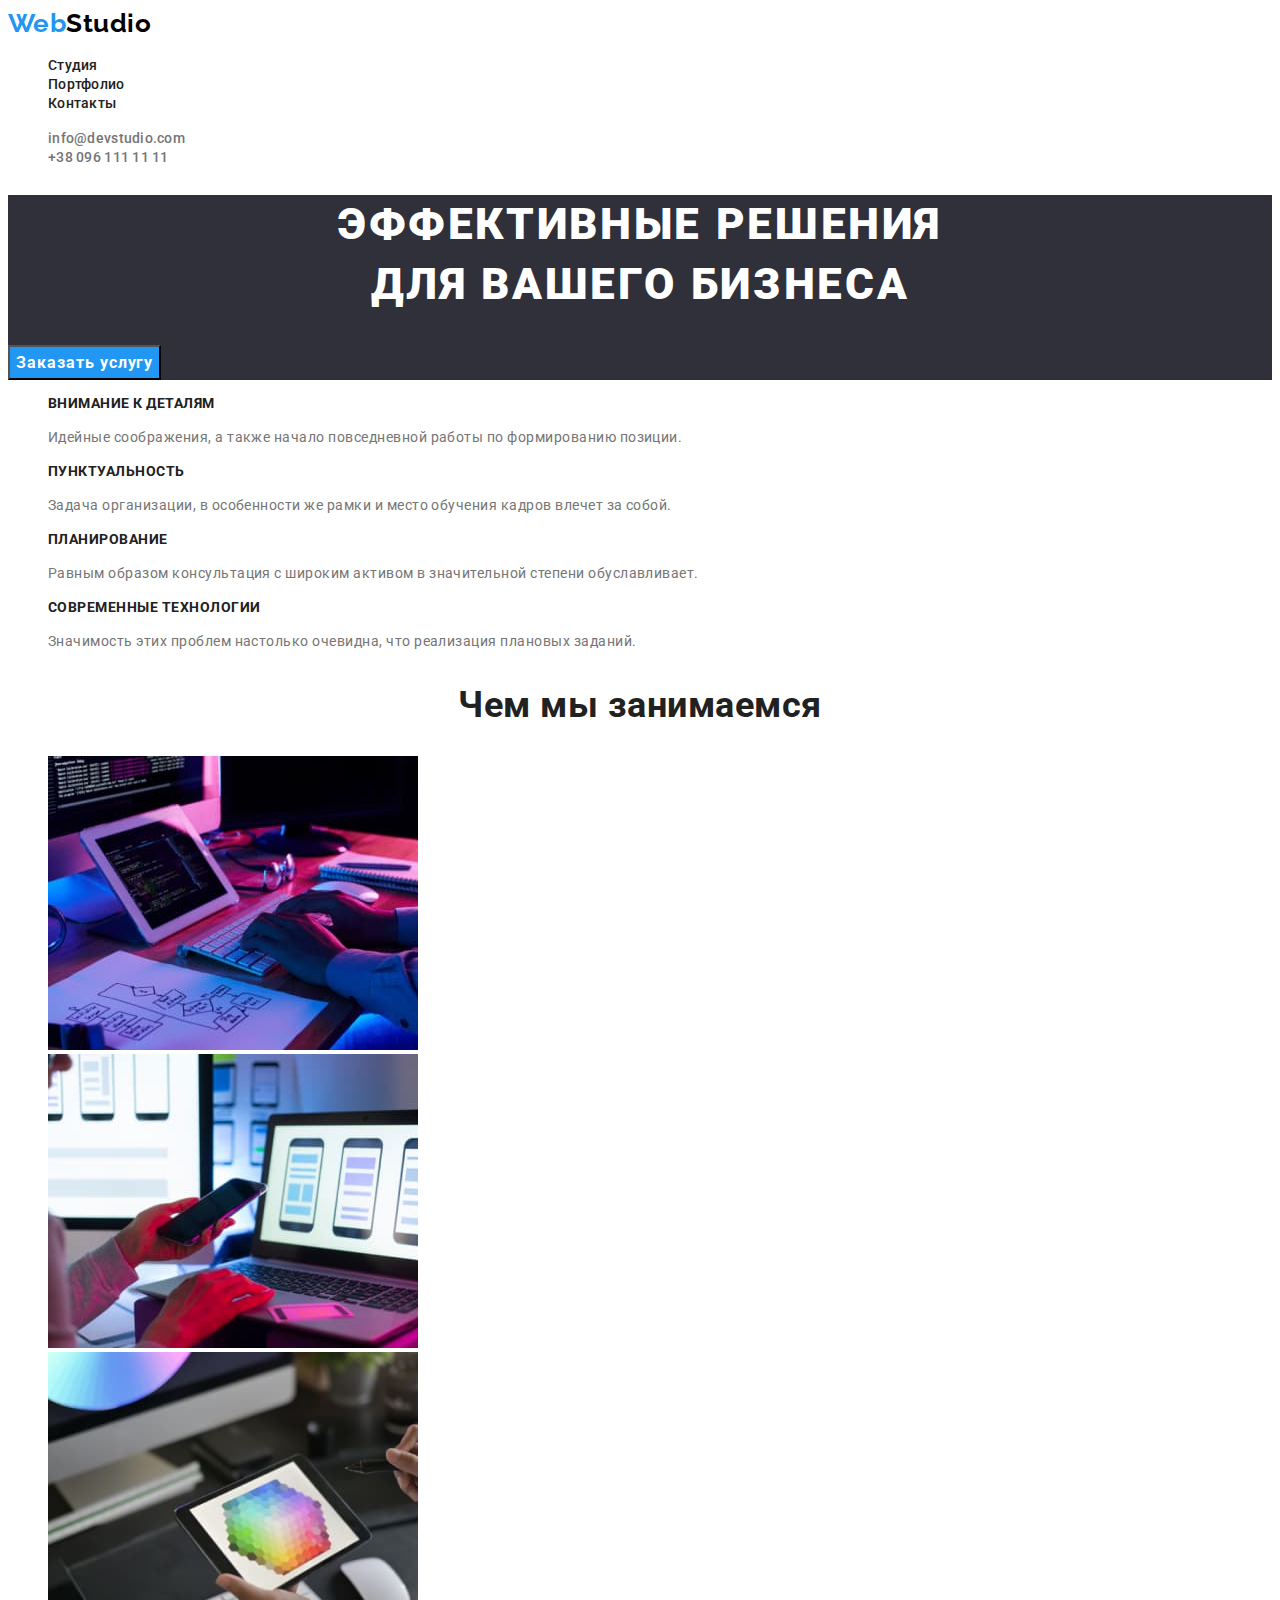
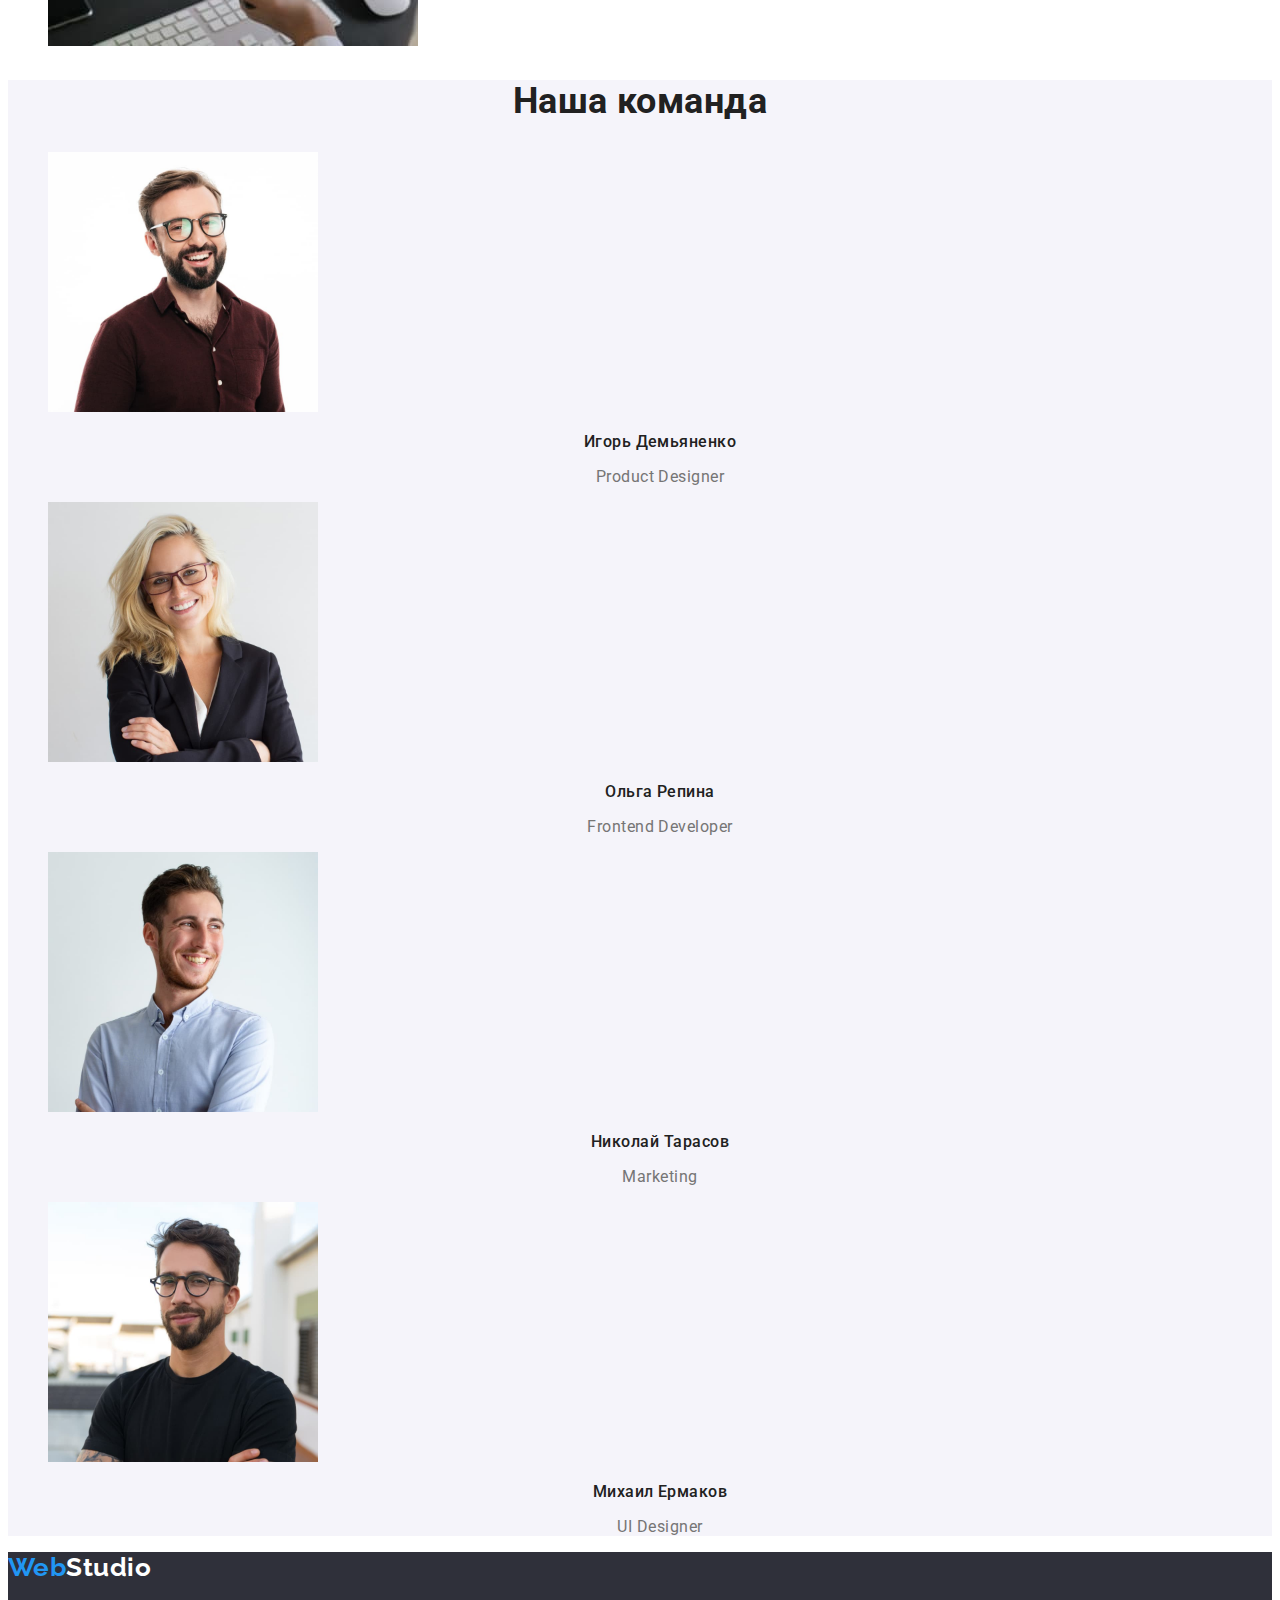
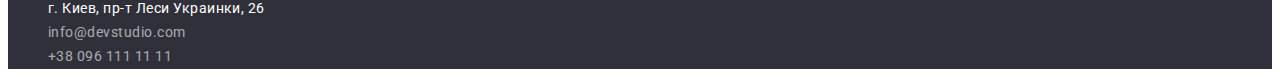
<file: index.html>
<!DOCTYPE html>
<html lang="ru">
   <head>
      <meta charset="UTF-8" />
      <meta http-equiv="X-UA-Compatible" content="IE=edge" />
      <meta name="viewport" content="width=device-width, initial-scale=1.0" />
      <title>Студия</title>
      <link rel="preconnect" href="https://fonts.googleapis.com" />
      <link rel="preconnect" href="https://fonts.gstatic.com" crossorigin />
      <link
         href="https://fonts.googleapis.com/css2?family=Raleway:wght@700&family=Roboto:wght@400;500;700;900&display=swap"
         rel="stylesheet"
      />
      <link rel="stylesheet" href="./css/styles.css" />
   </head>

   <body>
      <!-- Шапка страницы -->
      <header class="header">
         <nav class="header-nav">
            <a class="header-logo link" href="./index.html" lang="en"
               ><span class="accent">Web</span>Studio</a
            >
            <ul class="nav-list list">
               <li class="nav-item">
                  <a class="nav-link link current" href="./index.html">Студия</a>
               </li>
               <li class="nav-item">
                  <a class="nav-link link" href="./portfolio.html">Портфолио</a>
               </li>
               <li class="nav-item"><a class="nav-link link" href="">Контакты</a></li>
            </ul>
         </nav>
         <ul class="contact-list list">
            <li class="contact-item">
               <a class="contact-link link" href="mailto:info@devstudio.com">info@devstudio.com</a>
            </li>
            <li class="contact-item">
               <a class="contact-link link" href="tel:+380961111111">+38 096 111 11 11</a>
            </li>
         </ul>
      </header>
      <!-- Уникальный контент страницы -->
      <main>
         <!-- Герой -->
         <section class="hero">
            <h1 class="hero-title">Эффективные решения <br />для вашего бизнеса</h1>
            <button type="button" class="button">Заказать услугу</button>
         </section>
         <!-- Преимущества -->
         <section class="advantage">
            <h2 class="visually-hidden">Преимущества</h2>
            <ul class="advantage-list list">
               <li class="advantage-item">
                  <h3 class="advantage-title">Внимание к деталям</h3>
                  <p class="advantage-text">
                     Идейные соображения, а также начало повседневной работы по формированию
                     позиции.
                  </p>
               </li>
               <li class="advantage-item">
                  <h3 class="advantage-title">Пунктуальность</h3>
                  <p class="advantage-text">
                     Задача организации, в особенности же рамки и место обучения кадров влечет за
                     собой.
                  </p>
               </li>
               <li class="advantage-item">
                  <h3 class="advantage-title">Планирование</h3>
                  <p class="advantage-text">
                     Равным образом консультация с широким активом в значительной степени
                     обуславливает.
                  </p>
               </li>
               <li class="advantage-item">
                  <h3 class="advantage-title">Современные технологии</h3>
                  <p class="advantage-text">
                     Значимость этих проблем настолько очевидна, что реализация плановых заданий.
                  </p>
               </li>
            </ul>
         </section>
         <!-- Чем мы занимаемся -->
         <section>
            <h2 class="work-title">Чем мы занимаемся</h2>
            <ul class="list">
               <li>
                  <a href=""
                     ><img src="./images/box1.jpg" alt="Человек печатает на клавиатуре" width="370"
                  /></a>
               </li>
               <li>
                  <a href=""
                     ><img src="./images/box2.jpg" alt="Человек держит в руке смартфон" width="370"
                  /></a>
               </li>
               <li>
                  <a href=""
                     ><img src="./images/box3.jpg" alt="Человек держит в руке планшет" width="370"
                  /></a>
               </li>
            </ul>
         </section>
         <!-- Наша команда -->
         <section class="team">
            <h2 class="team-title">Наша команда</h2>
            <ul class="team-list list">
               <li class="team-item">
                  <img src="./images/team-card1.jpg" alt="Игорь Демьяненко" width="270" />
                  <h3 class="team-name">Игорь Демьяненко</h3>
                  <p class="team-position" lang="en">Product Designer</p>
               </li>
               <li class="team-item">
                  <img src="./images/team-card2.jpg" alt="Ольга Репина" width="270" />
                  <h3 class="team-name">Ольга Репина</h3>
                  <p class="team-position" lang="en">Frontend Developer</p>
               </li>
               <li class="team-item">
                  <img src="./images/team-card3.jpg" alt="Николай Тарасов" width="270" />
                  <h3 class="team-name">Николай Тарасов</h3>
                  <p class="team-position" lang="en">Marketing</p>
               </li>
               <li>
                  <img src="./images/team-card4.jpg" alt="Михаил Ермаков" width="270" />
                  <h3 class="team-name">Михаил Ермаков</h3>
                  <p class="team-position" lang="en">UI Designer</p>
               </li>
            </ul>
         </section>
      </main>
      <!-- Подвал страницы -->
      <footer class="footer">
         <a class="footer-logo link" href="./index.html"><span class="accent">Web</span>Studio</a>
         <address class="footer-address">
            <ul class="footer-list list">
               <li class="footer-item">
                  <a
                     class="footer-map link"
                     href="https://goo.gl/maps/WgoKR5kKBHzv3oiY9"
                     target="_blank"
                     rel="noopener noreferrer"
                     >г. Киев, пр-т Леси Украинки, 26</a
                  >
               </li>
               <li class="footer-item">
                  <a class="footer-contact link" href="mailto:info@devstudio.com"
                     >info@devstudio.com</a
                  >
               </li>
               <li class="footer-item">
                  <a class="footer-contact link" href="tel:+380961111111">+38 096 111 11 11</a>
               </li>
            </ul>
         </address>
      </footer>
   </body>
</html>
</file>
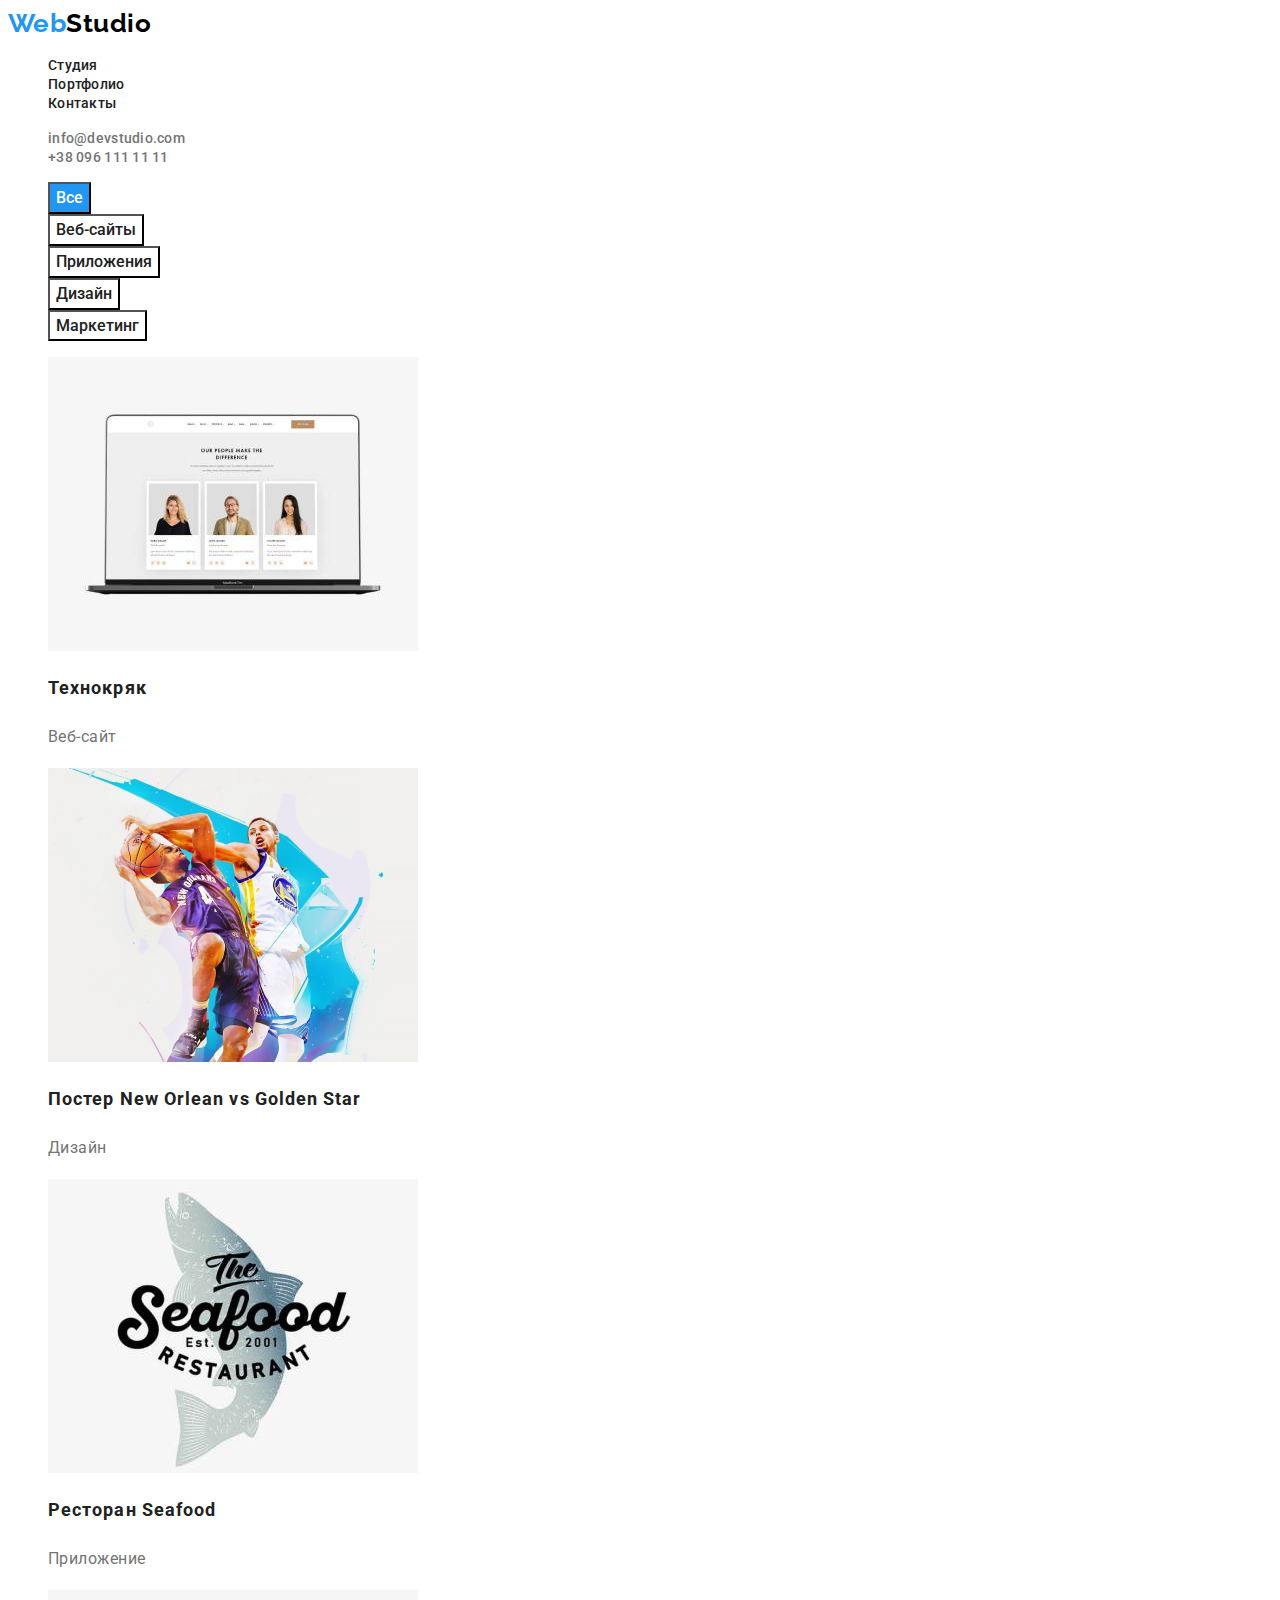
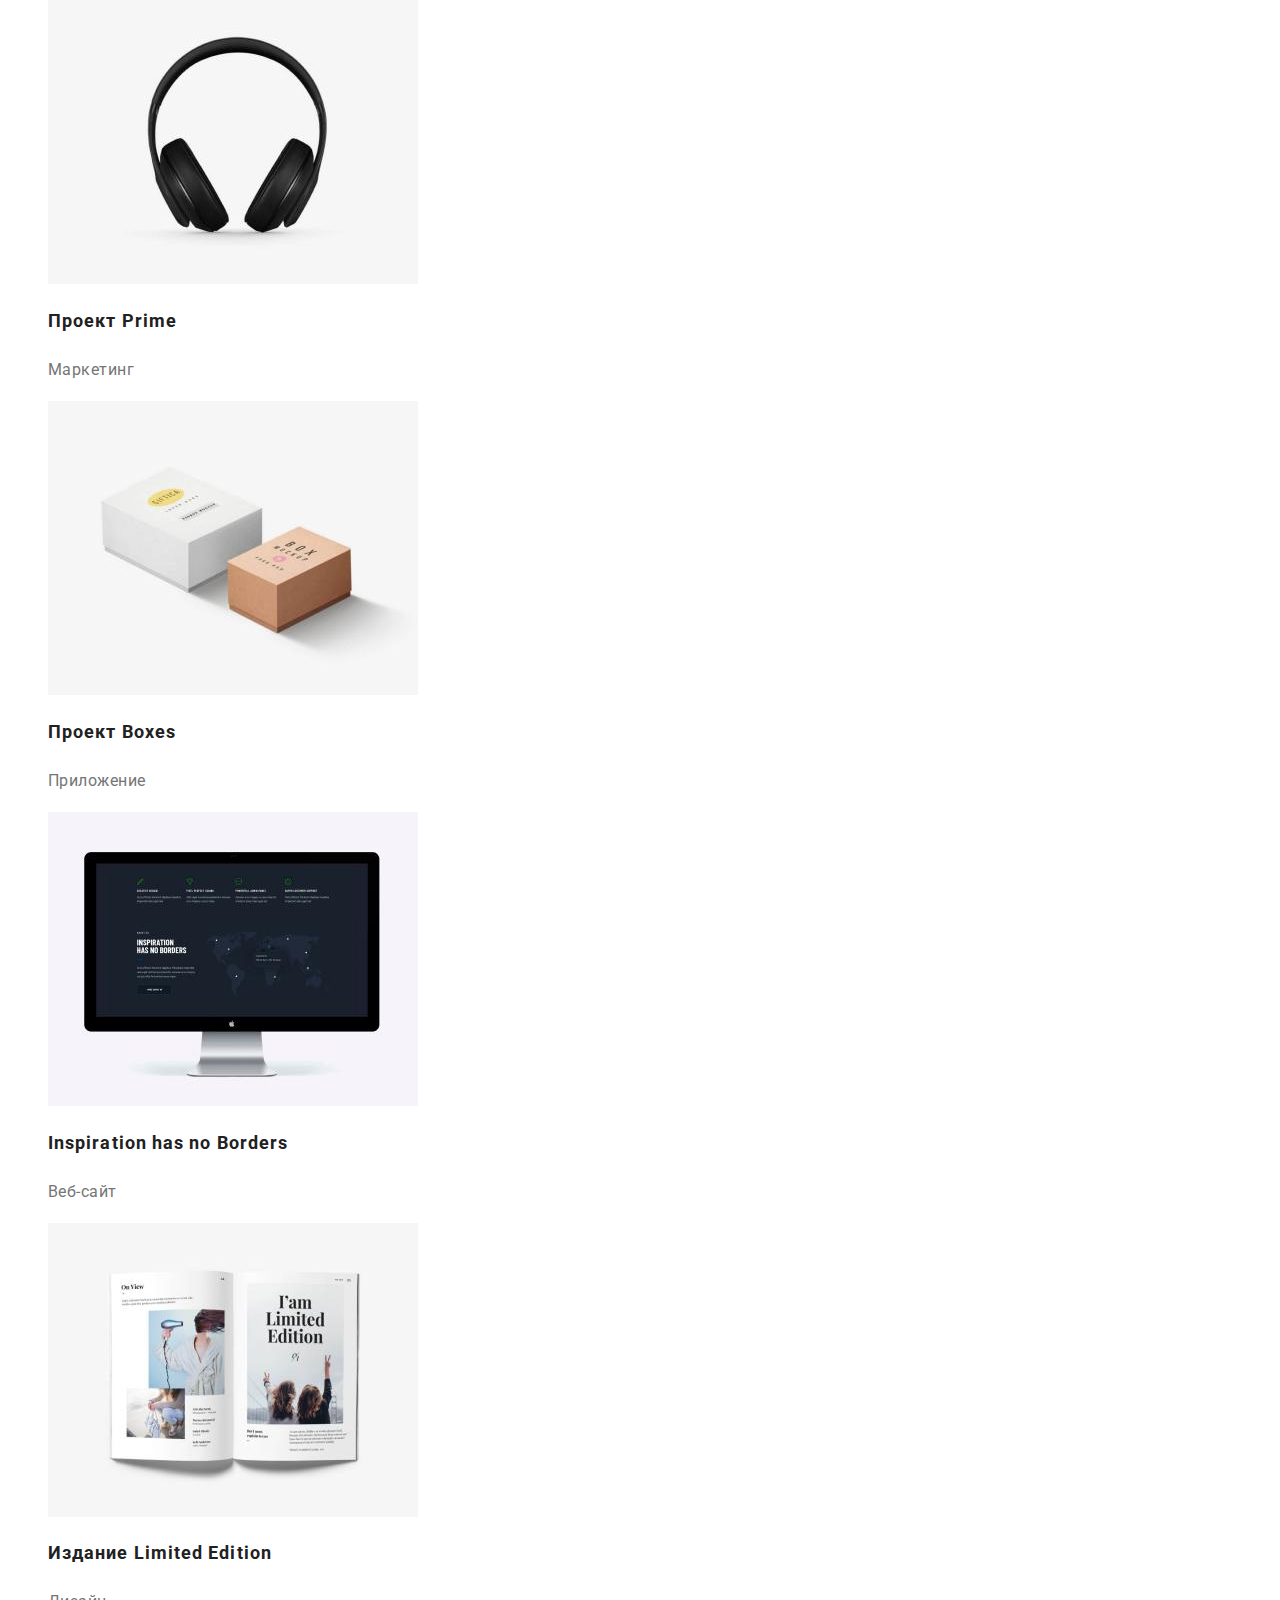
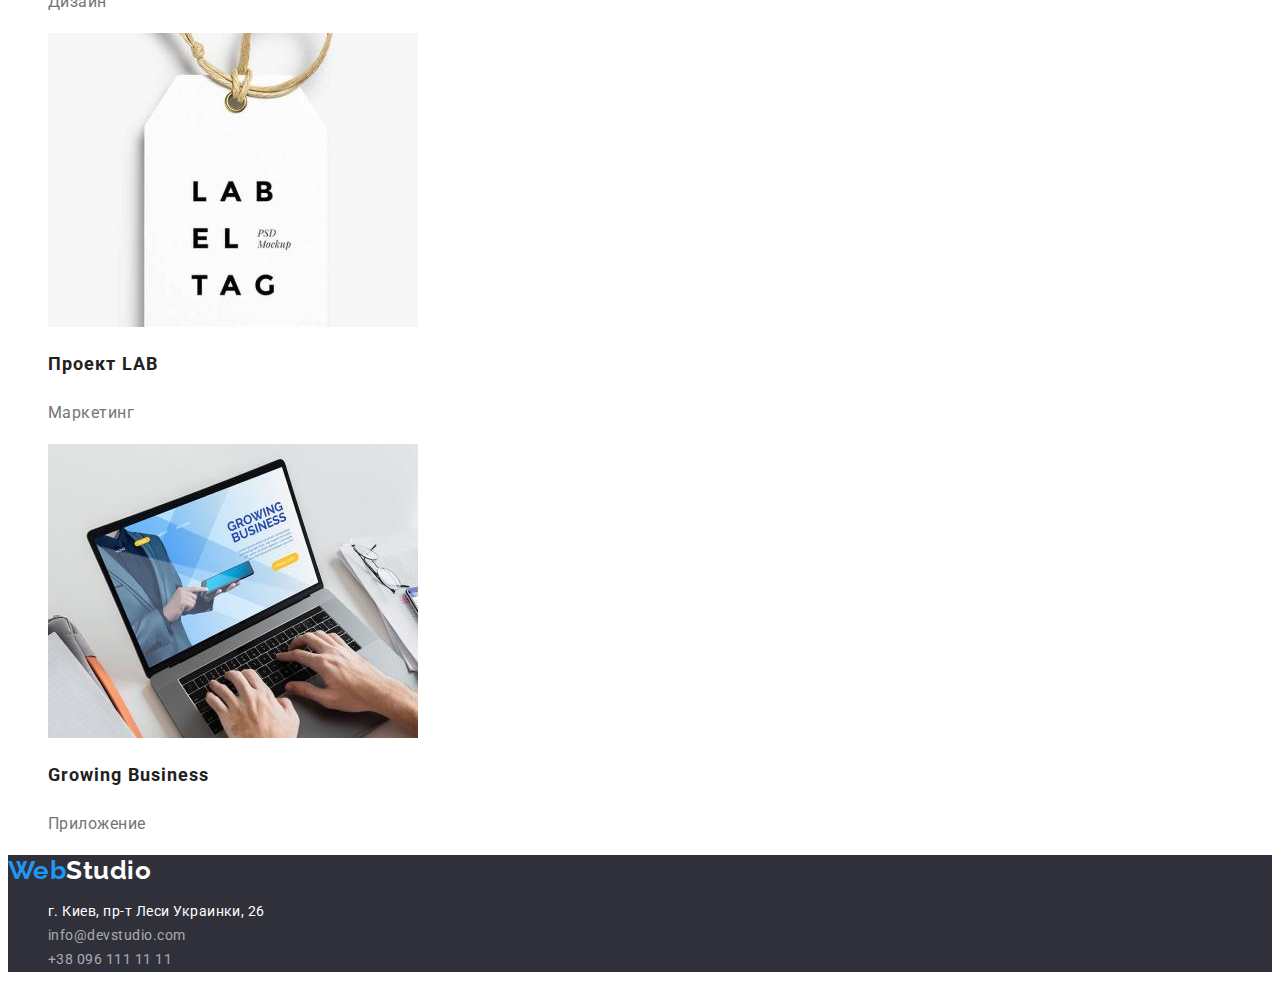
<file: portfolio.html>
<!DOCTYPE html>
<html lang="ru">
   <head>
      <meta charset="UTF-8" />
      <meta http-equiv="X-UA-Compatible" content="IE=edge" />
      <meta name="viewport" content="width=device-width, initial-scale=1.0" />
      <title>Портфолио</title>
      <link rel="preconnect" href="https://fonts.googleapis.com" />
      <link rel="preconnect" href="https://fonts.gstatic.com" crossorigin />
      <link
         href="https://fonts.googleapis.com/css2?family=Raleway:wght@700&family=Roboto:wght@400;500;700;900&display=swap"
         rel="stylesheet"
      />
      <link rel="stylesheet" href="./css/styles.css" />
   </head>

   <body>
      <!-- Шапка страницы -->
      <header class="header">
         <nav class="header-nav">
            <a class="header-logo link" href="./index.html" lang="en"
               ><span class="accent">Web</span>Studio</a
            >
            <ul class="nav-list list">
               <li class="nav-item"><a class="nav-link link" href="./index.html">Студия</a></li>
               <li class="nav-item">
                  <a class="nav-link link current" href="./portfolio.html">Портфолио</a>
               </li>
               <li class="nav-item"><a class="nav-link link" href="">Контакты</a></li>
            </ul>
         </nav>
         <ul class="contact-list list">
            <li class="contact-item">
               <a class="contact-link link" href="mailto:info@devstudio.com">info@devstudio.com</a>
            </li>
            <li class="contact-item">
               <a class="contact-link link" href="tel:+380961111111">+38 096 111 11 11</a>
            </li>
         </ul>
      </header>
      <!-- Уникальный контент страницы -->
      <main>
         <section class="portfolio">
            <h1 class="visually-hidden">Работы</h1>
            <ul class="filter-list list">
               <li><button type="button" class="filter-btn current-btn">Все</button></li>
               <li><button type="button" class="filter-btn">Веб-сайты</button></li>
               <li><button type="button" class="filter-btn">Приложения</button></li>
               <li><button type="button" class="filter-btn">Дизайн</button></li>
               <li><button type="button" class="filter-btn">Маркетинг</button></li>
            </ul>
            <ul class="portfolio-list list">
               <li>
                  <img src="./images/project-1.jpg" alt="экран ноутбука" width="370" />
                  <h2 class="portfolio-titles">Технокряк</h2>
                  <p class="portfolio-category">Веб-сайт</p>
               </li>
               <li>
                  <img src="./images/project-2.jpg" alt="два баскетболиста с мячом" width="370" />
                  <h2 class="portfolio-titles">
                     Постер <span lang="en">New Orlean vs Golden Star</span>
                  </h2>
                  <p class="portfolio-category">Дизайн</p>
               </li>
               <li>
                  <img src="./images/project-3.jpg" alt="надпись с фоном в виде рыбы" width="370" />
                  <h2 class="portfolio-titles">Ресторан <span lang="en">Seafood</span></h2>
                  <p class="portfolio-category">Приложение</p>
               </li>
               <li>
                  <img src="./images/project-4.jpg" alt="наушники" width="370" />
                  <h2 class="portfolio-titles">Проект <span lang="en">Prime</span></h2>
                  <p class="portfolio-category">Маркетинг</p>
               </li>
               <li>
                  <img src="./images/project-5.jpg" alt="коробки" width="370" />
                  <h2 class="portfolio-titles">Проект <span lang="en">Boxes</span></h2>
                  <p class="portfolio-category">Приложение</p>
               </li>
               <li>
                  <img src="./images/project-6.jpg" alt="монитор" width="370" />
                  <h2 class="portfolio-titles" lang="en">Inspiration has no Borders</h2>
                  <p class="portfolio-category">Веб-сайт</p>
               </li>
               <li>
                  <img src="./images/project-7.jpg" alt="разворот журнала" width="370" />
                  <h2 class="portfolio-titles">Издание <span lang="en">Limited Edition</span></h2>
                  <p class="portfolio-category">Дизайн</p>
               </li>
               <li>
                  <img src="./images/project-8.jpg" alt="белая бирка" width="370" />
                  <h2 class="portfolio-titles">Проект <span lang="en">LAB</span></h2>
                  <p class="portfolio-category">Маркетинг</p>
               </li>
               <li>
                  <img
                     src="./images/project-9.jpg"
                     alt="человек работает за ноутбуком"
                     width="370"
                  />
                  <h2 class="portfolio-titles" lang="en">Growing Business</h2>
                  <p class="portfolio-category">Приложение</p>
               </li>
            </ul>
         </section>
      </main>
      <footer class="footer">
         <a class="footer-logo link" href="./index.html"><span class="accent">Web</span>Studio</a>
         <address class="footer-address">
            <ul class="footer-list list">
               <li class="footer-item">
                  <a
                     class="footer-map link"
                     href="https://goo.gl/maps/WgoKR5kKBHzv3oiY9"
                     target="_blank"
                     rel="noopener noreferrer"
                     >г. Киев, пр-т Леси Украинки, 26</a
                  >
               </li>
               <li class="footer-item">
                  <a class="footer-contact link" href="mailto:info@devstudio.com"
                     >info@devstudio.com</a
                  >
               </li>
               <li class="footer-item">
                  <a class="footer-contact link" href="tel:+380961111111">+38 096 111 11 11</a>
               </li>
            </ul>
         </address>
      </footer>
   </body>
</html>
</file>
<file: css/styles.css>
:root {
   --main-text-color: #757575;
   --main-title-color: #212121;
   --main-logo-color: #000000;
   --accent-color: #2196f3;
   --secondary-title-color: #ffffff;
   --third-link-color: rgba(255, 255, 255, 0.6);
   --secondary-bgr-color: #2f303a;
   --team-bgr-color: #f5f4fa;
}
body {
   font-family: 'Roboto', sans-serif;
   letter-spacing: 0.03em;
   color: var(--main-title-color);
   background-color: var(--secondary-title-color);
}
.list {
   list-style: none;
}
.link {
   text-decoration: none;
}
.visually-hidden {
   position: absolute;
   white-space: nowrap;
   width: 1px;
   height: 1px;
   overflow: hidden;
   border: 0;
   padding: 0;
   clip: rect(0 0 0 0);
   clip-path: inset(50%);
   margin: -1px;
}
/* ---------------------------------HEADER---------------------------- */
.header-logo {
   font-family: Raleway;
   font-weight: 700;
   font-size: 26px;
   line-height: 1.19;
   color: var(--main-logo-color);
}
.accent,
.current {
   color: var(--accent-color);
}
.nav-link {
   font-weight: 500;
   font-size: 14px;
   line-height: 1.14;
   letter-spacing: 0.02em;
   color: var(--main-title-color);
}
.contact-link {
   font-weight: 500;
   font-size: 14px;
   line-height: 1.14;
   letter-spacing: 0.02em;
   color: var(--main-text-color);
}
.contact-link:hover,
.contact-link:focus,
.footer-contact:hover,
.footer-contact:focus {
   color: var(--accent-color);
}
/* ---------------------------HERO--------------------------- */
.hero {
   background-color: var(--secondary-bgr-color);
}
.hero-title {
   font-weight: 900;
   font-size: 44px;
   line-height: 1.36;
   text-align: center;
   letter-spacing: 0.06em;
   text-transform: uppercase;
   color: var(--secondary-title-color);
}
.button {
   font-family: inherit;
   font-weight: 700;
   font-size: 16px;
   line-height: 1.87;
   display: flex;
   align-items: center;
   text-align: center;
   letter-spacing: 0.06em;
   color: var(--secondary-title-color);
   background-color: var(--accent-color);
   cursor: pointer;
}
/* ---------------------------ADVANTAGE SECTION2----------------- */
.advantage-title {
   font-size: 14px;
   line-height: 1.14;
   text-transform: uppercase;
}
.advantage-text {
   font-size: 14px;
   line-height: 1.71;
   color: var(--main-text-color);
}
/* ---------------------------OUR WORK-------------------------- */
.work-title {
   font-size: 36px;
   line-height: 1.17;
   text-align: center;
}
/* ----------------------------TEAM------------------------------ */
.team {
   background-color: var(--team-bgr-color);
}
.team-title {
   font-size: 36px;
   line-height: 1.17;
   text-align: center;
}
.team-name {
   font-weight: 500;
   font-size: 16px;
   line-height: 1.19;
   text-align: center;
}
.team-position {
   font-size: 16px;
   line-height: 1.19;
   text-align: center;
   color: var(--main-text-color);
}
/* ----------------------------PORTFOLIO--------------------------*/
.filter-btn {
   font-family: inherit;
   font-weight: 500;
   font-size: 16px;
   line-height: 1.62;
   text-align: center;
   color: var(--main-title-color);
   background-color: var(--secondary-title-color);
   cursor: pointer;
}
.filter-btn:hover,
.filter-btn:focus,
.current-btn {
   color: var(--secondary-title-color);
   background-color: var(--accent-color);
}
.portfolio-titles {
   font-size: 18px;
   line-height: 2;
   letter-spacing: 0.06em;
}

.portfolio-category {
   font-size: 16px;
   line-height: 1.87;
   color: var(--main-text-color);
}

/* ----------------------------FOOTER--------------------------- */
.footer {
   background-color: var(--secondary-bgr-color);
}
.footer-logo {
   font-family: Raleway;
   font-weight: 700;
   font-size: 26px;
   line-height: 1.19;
   color: var(--secondary-title-color);
}
.footer-address {
   font-style: normal;
   font-size: 14px;
   line-height: 1.71;
}
.footer-map {
   color: var(--secondary-title-color);
}
.footer-contact {
   color: var(--third-link-color);
}
</file>
